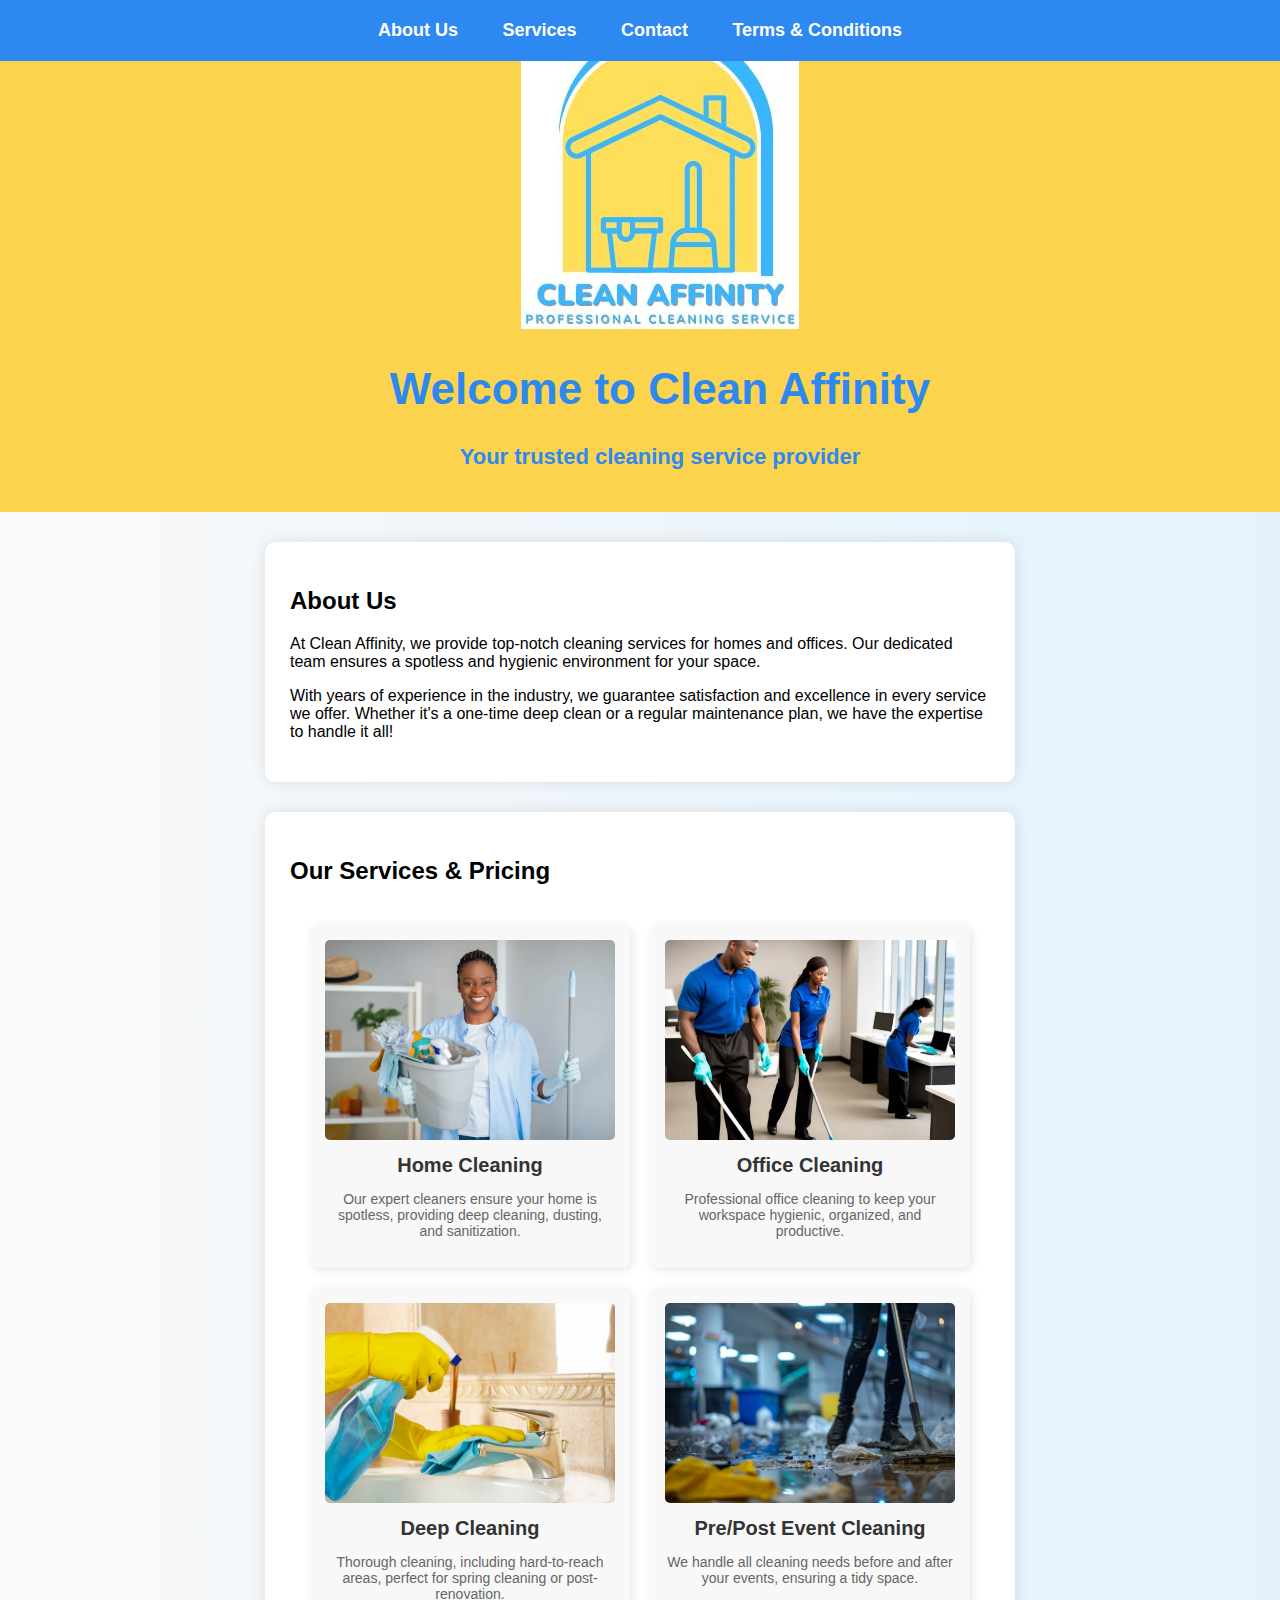
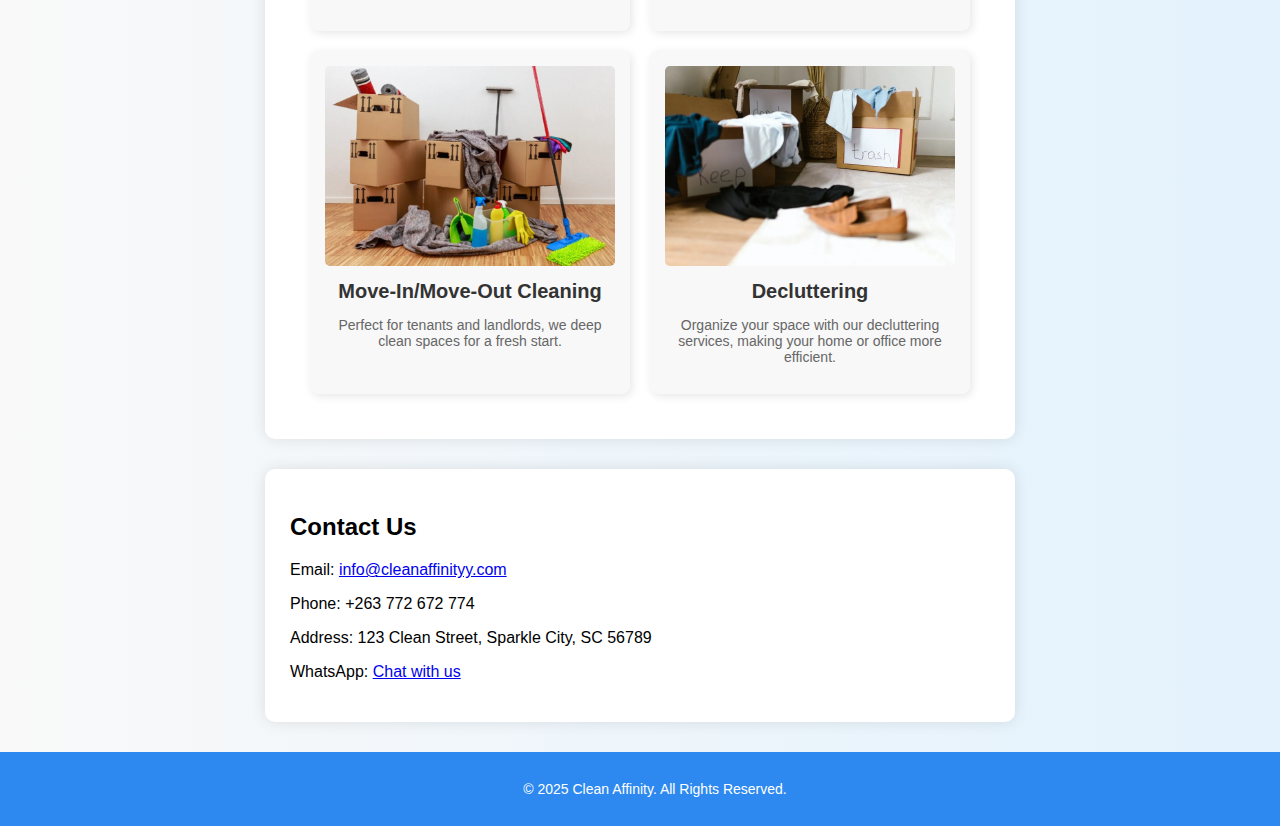
<file: index.html>
<!DOCTYPE html>
<html lang="en">
<head>
    <meta charset="UTF-8">
    <meta name="viewport" content="width=device-width, initial-scale=1.0">
    <title>Clean Affinity - Professional Cleaning Service</title>
    <link rel="stylesheet" href="style.css">
    <script>
        function toggleTerms() {
            var terms = document.getElementById("terms");
            terms.style.display = terms.style.display === "none" ? "block" : "none";
        }
    </script>
</head>
<body>
    <div class="background-text">CLEAN AFFINITY</div>

    <header>
        <img src="logo.png" alt="Clean Affinity Logo">
        <h1>Welcome to Clean Affinity</h1>
        <p>Your trusted cleaning service provider</p>
    </header>

    <!-- Navigation Menu -->
    <nav>
        <ul>
            <li><a href="about.html">About Us</a></li>
            <li><a href="services.html">Services</a></li>
            <li><a href="contact.html">Contact</a></li>
            <li><a href="terms.html" >Terms & Conditions</a></li>
        </ul>
    </nav>

    <!-- About Us Section -->
    <section id="about">
        <h2>About Us</h2>
        <p>At Clean Affinity, we provide top-notch cleaning services for homes and offices. 
           Our dedicated team ensures a spotless and hygienic environment for your space.</p>
        <p>With years of experience in the industry, we guarantee satisfaction and excellence 
           in every service we offer. Whether it's a one-time deep clean or a regular maintenance plan, 
           we have the expertise to handle it all!</p>
    </section>

    <!-- Services Section -->
    <!-- Services Section -->
    <section id="services">
        <h2>Our Services & Pricing</h2>
        <div class="services-container">
            <div class="service">
                <a href="service-details.html?service=home-cleaning">
                    <img src="House Cleaning.jpg" alt="Home Cleaning">
                    <h3>Home Cleaning</h3>
                    <p>Our expert cleaners ensure your home is spotless, providing deep cleaning, dusting, and sanitization.</p>
                </a>
            </div>

            <div class="service">
                <a href="service-details.html?service=office-cleaning">
                    <img src="Office Cleaning.jpg" alt="Office Cleaning">
                    <h3>Office Cleaning</h3>
                    <p>Professional office cleaning to keep your workspace hygienic, organized, and productive.</p>
                </a>
            </div>

            <div class="service">
                <a href="service-details.html?service=deep-cleaning">
                    <img src="Deep Cleaning.jpeg" alt="Deep Cleaning">
                    <h3>Deep Cleaning</h3>
                    <p>Thorough cleaning, including hard-to-reach areas, perfect for spring cleaning or post-renovation.</p>
                </a>
            </div>

            <div class="service">
                <a href="service-details.html?service=event-cleaning">
                    <img src="Post Event Cleaning.jpeg" alt="Event Cleaning">
                    <h3>Pre/Post Event Cleaning</h3>
                    <p>We handle all cleaning needs before and after your events, ensuring a tidy space.</p>
                </a>
            </div>

            <div class="service">
                <a href="service-details.html?service=move-cleaning">
                    <img src="Moving.jpg" alt="Move-In/Move-Out Cleaning">
                    <h3>Move-In/Move-Out Cleaning</h3>
                    <p>Perfect for tenants and landlords, we deep clean spaces for a fresh start.</p>
                </a>
            </div>

            <div class="service">
                <a href="service-details.html?service=decluttering">
                    <img src="Decluttering.jpg" alt="Decluttering">
                    <h3>Decluttering</h3>
                    <p>Organize your space with our decluttering services, making your home or office more efficient.</p>
                </a>
            </div>
        </div>
    </section>


    <!-- Contact Section -->
    <section id="contact">
        <h2>Contact Us</h2>
        <p>Email: <a href="mailto:info@cleanaffinityy.com">info@cleanaffinityy.com</a></p>
        <p>Phone: +263 772 672 774</p>
        <p>Address: 123 Clean Street, Sparkle City, SC 56789</p>
        <p>WhatsApp: <a href="https://wa.me/+263772672774" target="_blank">Chat with us</a></p>
    </section>

    <!-- Terms & Conditions Section (Initially Hidden) -->
    <section id="terms" style="display: none;">
        <h2>Terms & Conditions</h2>
        <p>By using our services, you agree to our policies, including our cancellation policy, refund policy, and liability limitations.</p>
        <p>We ensure high-quality service but are not responsible for damages caused by pre-existing conditions in your home or office.</p>
        <p>For more details, please contact our support team.</p>
    </section>

    <footer>
        <p>&copy; 2025 Clean Affinity. All Rights Reserved.</p>
    </footer>
</body>
</html>
</file>
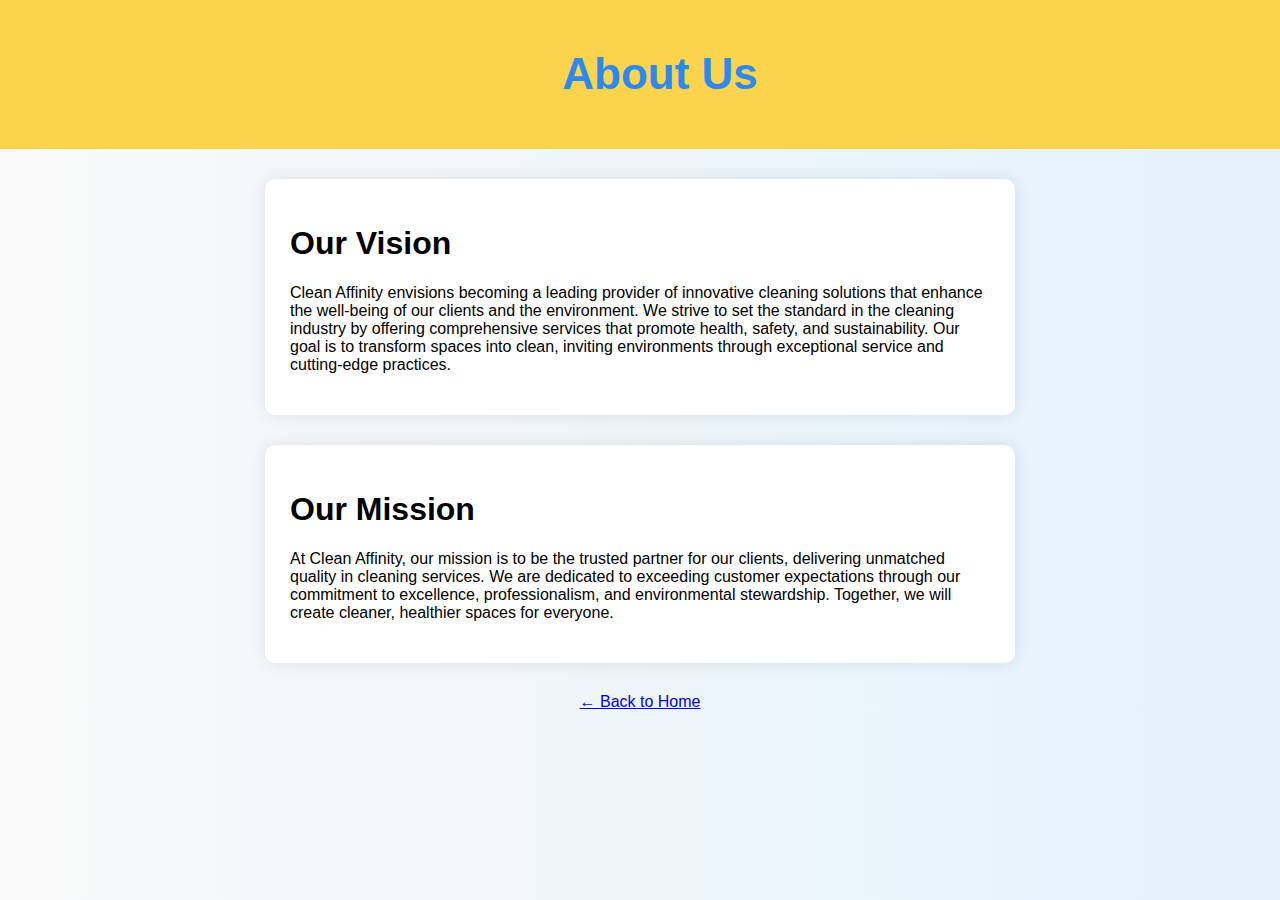
<file: about.html>
<!DOCTYPE html>
<html lang="en">
<head>
    <meta charset="UTF-8">
    <meta name="viewport" content="width=device-width, initial-scale=1.0">
    <title>About Us | Clean Affinity</title>
    <link rel="stylesheet" href="style.css">
</head>
<body>
    <header>
        <h1>About Us</h1>
    </header>

    <section>
        <h1> Our Vision</h1>
        <p>Clean Affinity envisions becoming a leading provider of innovative cleaning solutions that enhance the well-being of our clients and the environment. We strive to set the standard in the cleaning industry by offering comprehensive services that promote health, safety, and sustainability. Our goal is to transform spaces into clean, inviting environments through exceptional service and cutting-edge practices.</p>
    </section>
    <section>
        <h1> Our Mission</h1>
        <p>At Clean Affinity, our mission is to be the trusted partner for our clients, delivering unmatched quality in cleaning services. We are dedicated to exceeding customer expectations through our commitment to excellence, professionalism, and environmental stewardship. Together, we will create cleaner, healthier spaces for everyone.</p>
    </section>

    <a href="index.html">← Back to Home</a>
</body>
</html>
</file>
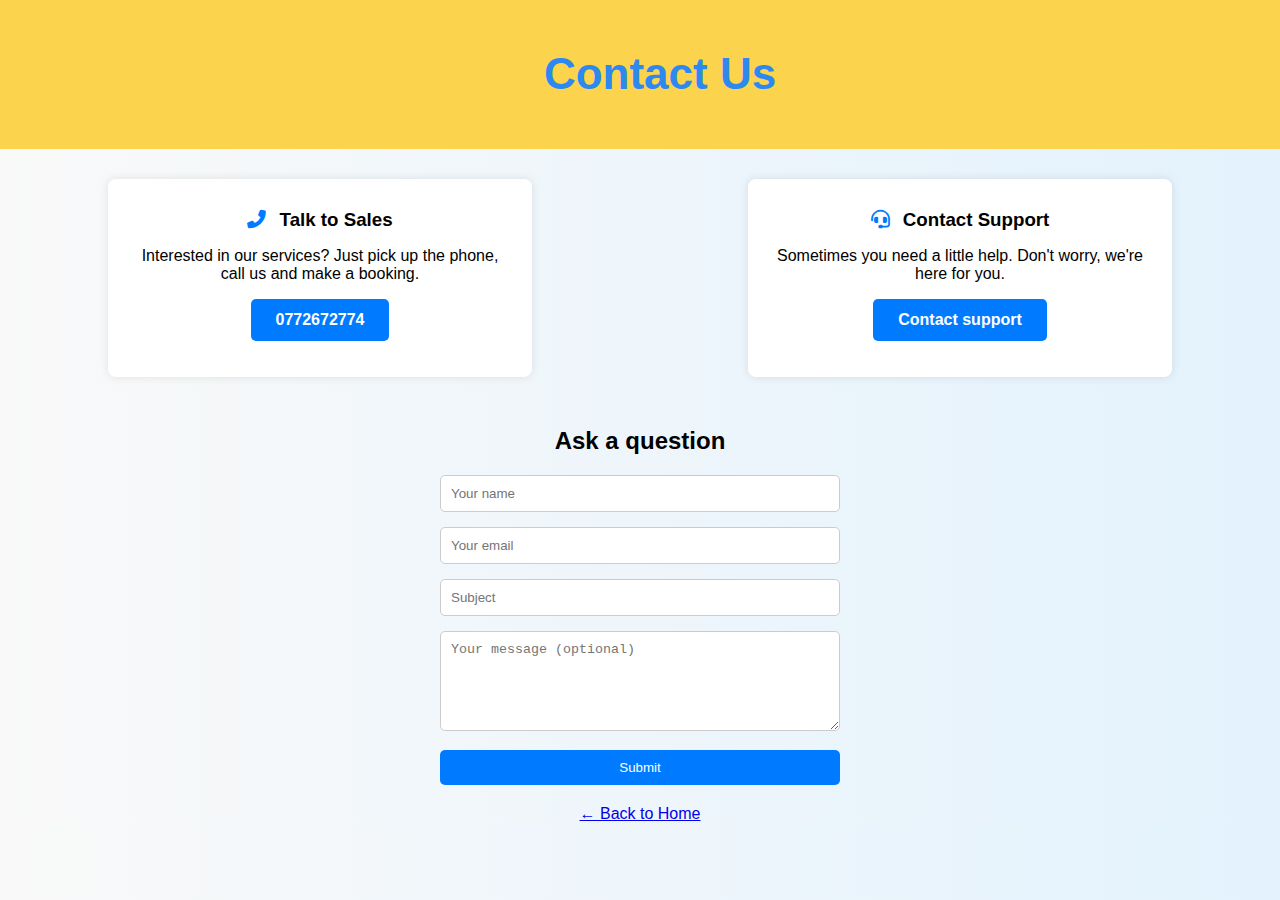
<file: contact.html>
<!DOCTYPE html>
<html lang="en">
<head>
    <meta charset="UTF-8">
    <meta name="viewport" content="width=device-width, initial-scale=1.0">
    <title>Contact Us | Clean Affinity</title>
    <link rel="stylesheet" href="style.css"> <!-- Ensure this path is correct -->
    <link rel="stylesheet" href="https://cdnjs.cloudflare.com/ajax/libs/font-awesome/6.0.0-beta3/css/all.min.css">
</head>
<body>

    <div class="contact-header">
        <h1>Contact Us</h1>
    </div>

    <div class="contact-container">
        <div class="contact-box">
            <h3><i class="fas fa-phone-alt"></i> Talk to Sales</h3>
            <p>Interested in our services? Just pick up the phone, call us and make a booking.</p>
            <p><a href="tel:+263772672774" class="phone-button">0772672774</a></p>
        </div>
        <div class="contact-box">
            <h3><i class="fas fa-headset"></i> Contact Support</h3>
            <p>Sometimes you need a little help. Don't worry, we're here for you.</p>
            <a href="https://wa.me/+263772672774" target="_blank" class="whatsapp-button">Contact support</a>
        </div>
    </div>

    <div class="contact-form">
        <h2>Ask a question</h2>
        <form>
            <input type="text" placeholder="Your name" required>
            <input type="email" placeholder="Your email" required>
            <input type="text" placeholder="Subject" required>
            <textarea placeholder="Your message (optional)" rows="4"></textarea>
            <button type="submit">Submit</button>
        </form>
    </div>


    <a href="index.html">← Back to Home</a>
</body>
</html>
</file>
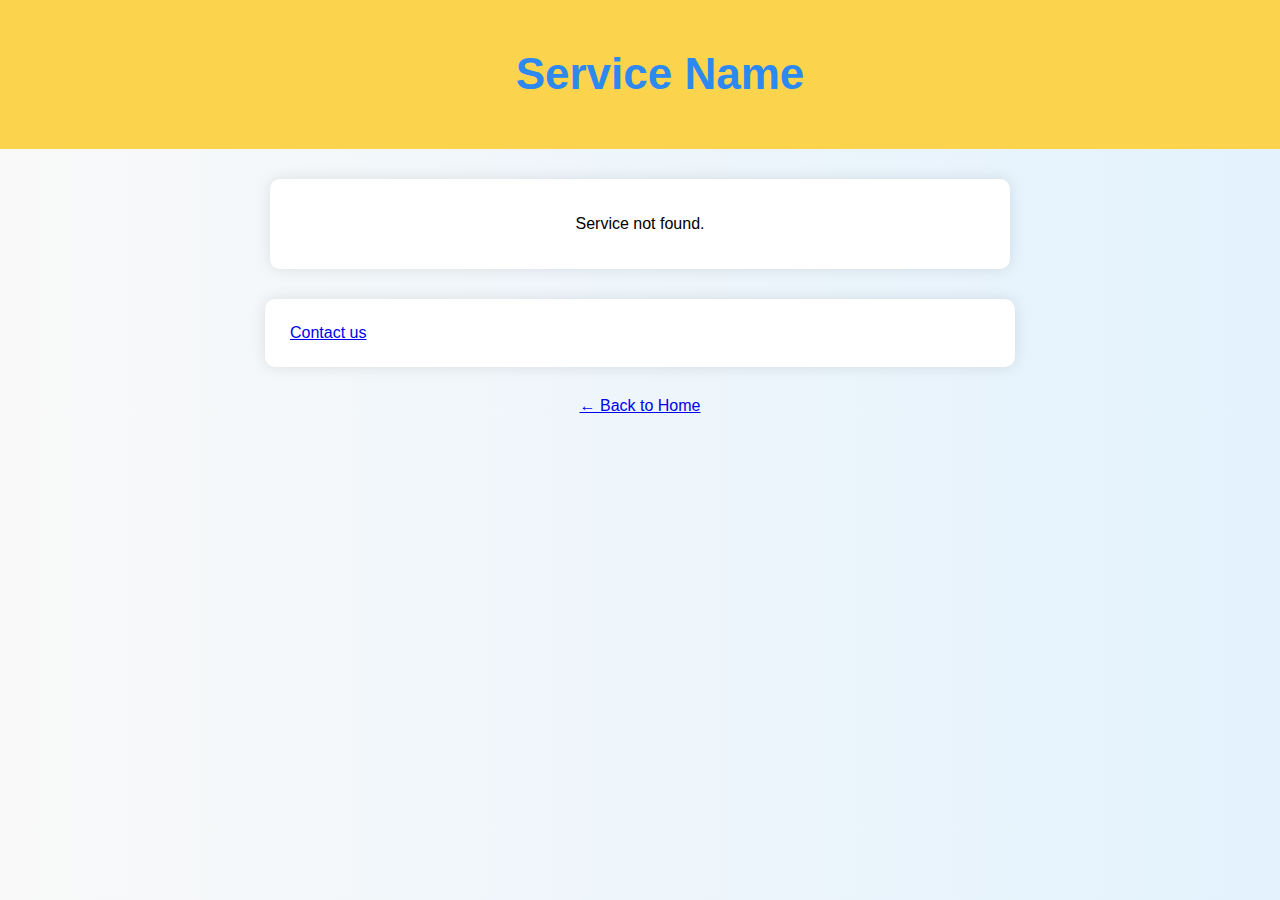
<file: service-details.html>
<!DOCTYPE html>
<html lang="en">
<head>
    <meta charset="UTF-8">
    <meta name="viewport" content="width=device-width, initial-scale=1.0">
    <title>Service Details | Clean Affinity</title>
    <link rel="stylesheet" href="style.css">
</head>
<body>
    <header>
        <h1 id="service-title">Service Name</h1>
    </header>

    <section id="service-content">
        <img id="service-image" src="" alt="Service Image">
        <p id="service-description">Loading...</p>
    </section>

    <section>
        <a href="contact.html" class="back-button">Contact us</a>
    </section>
    

    <a href="index.html" class="back-button">← Back to Home</a>

    <script src="script.js"></script>
</body>
</html>
</file>
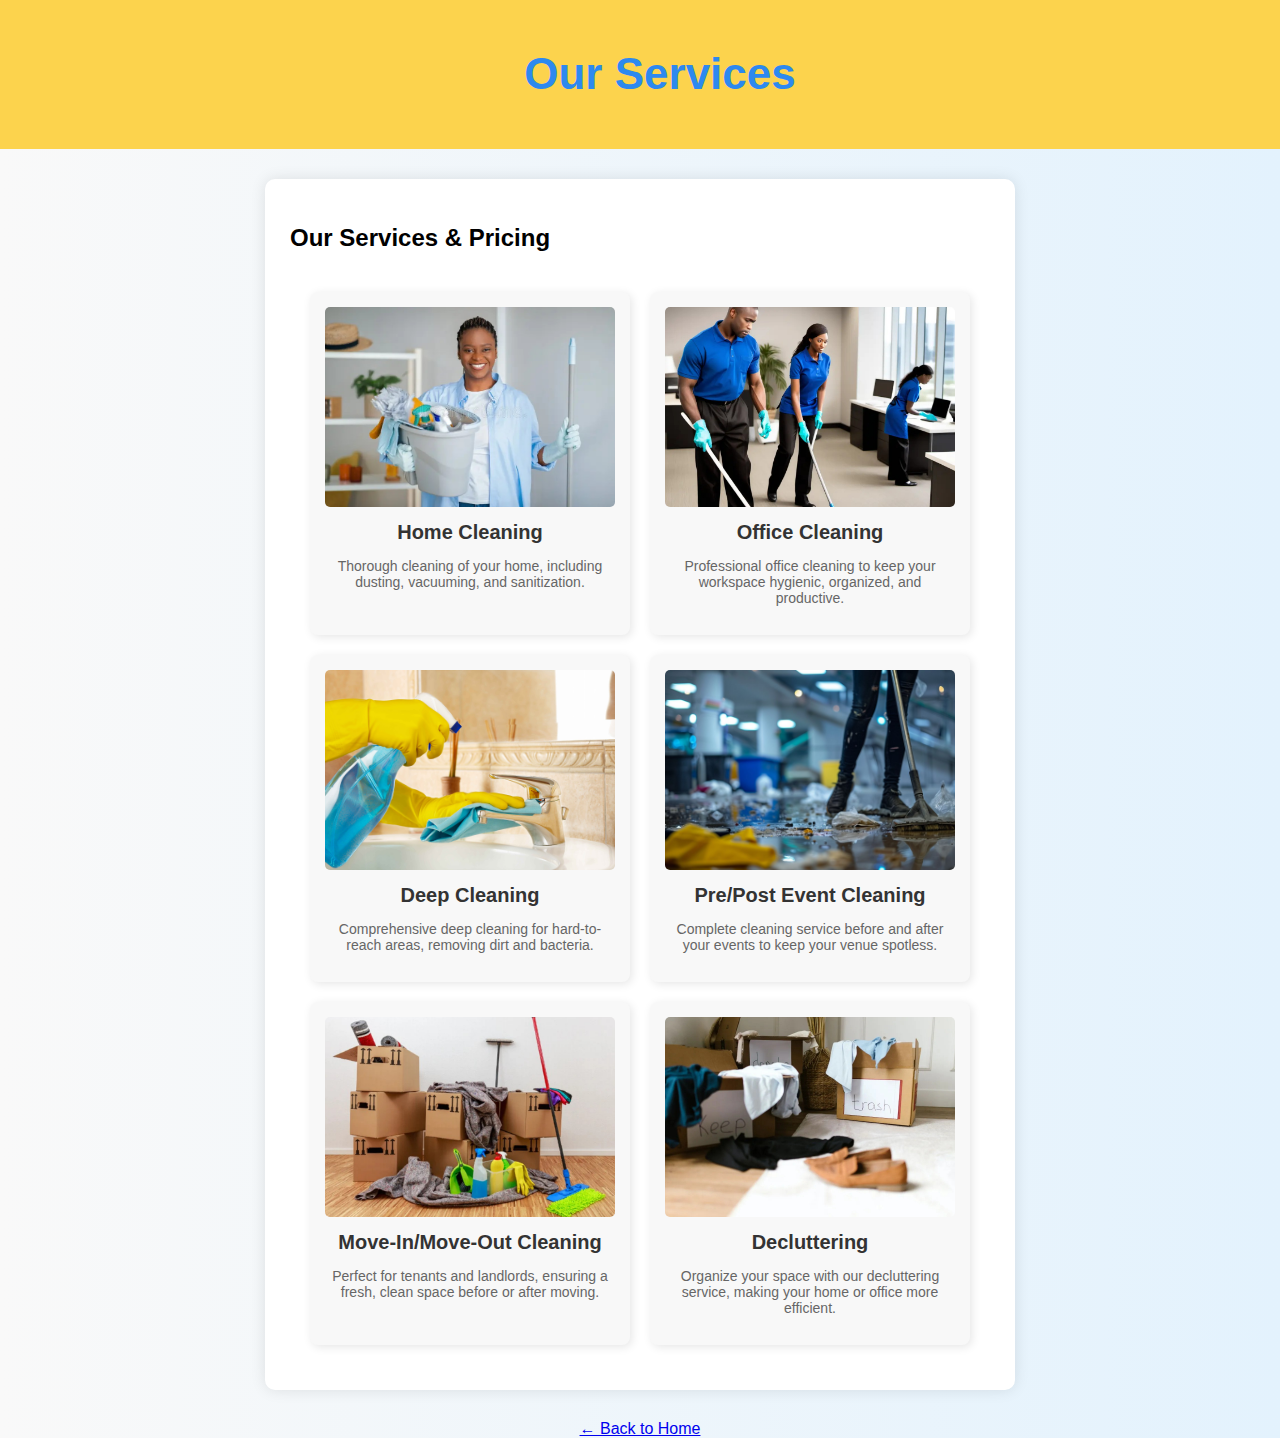
<file: services.html>
<!DOCTYPE html>
<html lang="en">
<head>
    <meta charset="UTF-8">
    <meta name="viewport" content="width=device-width, initial-scale=1.0">
    <title>Our Services | Clean Affinity</title>
    <link rel="stylesheet" href="style.css">
</head>
<body>
    <header>
        <h1>Our Services</h1>
    </header>

    <!-- Services Section (Same as Home Page) -->
    <section id="services">
        <h2>Our Services & Pricing</h2>
        <div class="services-container">
            <div class="service">
                <a href="service-details.html?service=home-cleaning">
                    <img src="House Cleaning.jpg" alt="Home Cleaning">
                    <h3>Home Cleaning</h3>
                </a>
                <p>Thorough cleaning of your home, including dusting, vacuuming, and sanitization.</p>
            </div>

            <div class="service">
                <a href="service-details.html?service=office-cleaning">
                    <img src="Office Cleaning.jpg" alt="Office Cleaning">
                    <h3>Office Cleaning</h3>
                </a>
                <p>Professional office cleaning to keep your workspace hygienic, organized, and productive.</p>
            </div>

            <div class="service">
                <a href="service-details.html?service=deep-cleaning">
                    <img src="Deep Cleaning.jpeg" alt="Deep Cleaning">
                    <h3>Deep Cleaning</h3>
                </a>
                <p>Comprehensive deep cleaning for hard-to-reach areas, removing dirt and bacteria.</p>
            </div>

            <div class="service">
                <a href="service-details.html?service=event-cleaning">
                    <img src="Post Event Cleaning.jpeg" alt="Pre/Post Event Cleaning">
                    <h3>Pre/Post Event Cleaning</h3>
                </a>
                <p>Complete cleaning service before and after your events to keep your venue spotless.</p>
            </div>

            <div class="service">
                <a href="service-details.html?service=move-cleaning">
                    <img src="Moving.jpg" alt="Move-In/Move-Out Cleaning">
                    <h3>Move-In/Move-Out Cleaning</h3>
                </a>
                <p>Perfect for tenants and landlords, ensuring a fresh, clean space before or after moving.</p>
            </div>

            <div class="service">
                <a href="service-details.html?service=decluttering">
                    <img src="Decluttering.jpg" alt="Decluttering">
                    <h3>Decluttering</h3>
                </a>
                <p>Organize your space with our decluttering service, making your home or office more efficient.</p>
            </div>
        </div>
    </section>

    <a href="index.html">← Back to Home</a>
</body>
</html>
</file>
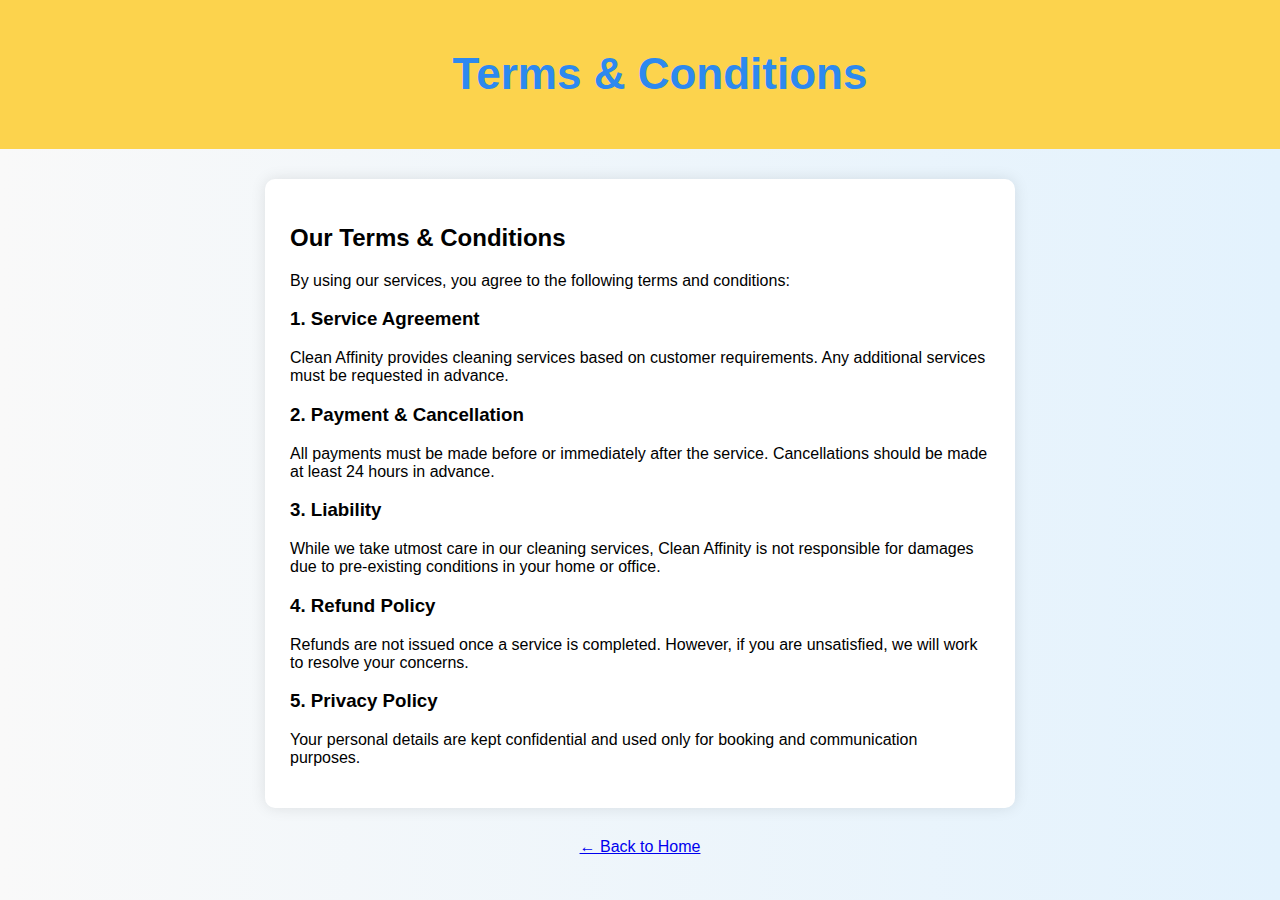
<file: terms.html>
<!DOCTYPE html>
<html lang="en">
<head>
    <meta charset="UTF-8">
    <meta name="viewport" content="width=device-width, initial-scale=1.0">
    <title>Terms & Conditions | Clean Affinity</title>
    <link rel="stylesheet" href="style.css">
</head>
<body>
    <header>
        <h1>Terms & Conditions</h1>
    </header>

    <section>
        <h2>Our Terms & Conditions</h2>
        <p>By using our services, you agree to the following terms and conditions:</p>
        
        <h3>1. Service Agreement</h3>
        <p>Clean Affinity provides cleaning services based on customer requirements. Any additional services must be requested in advance.</p>

        <h3>2. Payment & Cancellation</h3>
        <p>All payments must be made before or immediately after the service. Cancellations should be made at least 24 hours in advance.</p>

        <h3>3. Liability</h3>
        <p>While we take utmost care in our cleaning services, Clean Affinity is not responsible for damages due to pre-existing conditions in your home or office.</p>

        <h3>4. Refund Policy</h3>
        <p>Refunds are not issued once a service is completed. However, if you are unsatisfied, we will work to resolve your concerns.</p>

        <h3>5. Privacy Policy</h3>
        <p>Your personal details are kept confidential and used only for booking and communication purposes.</p>
    </section>

    <a href="index.html">← Back to Home</a>
</body>
</html>
</file>
<file: style.css>
/* General Styling */
body {
    font-family: Arial, sans-serif;
    margin: 0;
    padding: 0;
    background-color: #6ed6eb;
    text-align: center;
    position: relative;
}

/* Background Text - Make it more visible */
.background-text {
    position: absolute;
    top: 10%;
    left: 50%;
    transform: translateX(-50%);
    font-size: 100px;
    font-weight: bold;
    color: rgba(4, 123, 251, 0.2); /* Adjust opacity */
    text-shadow: 2px 2px 5px rgba(0, 0, 0, 0.1);
    z-index: -1;
    white-space: nowrap;
}

/* Add a subtle background gradient */
body {
    background: linear-gradient(to right, #f9f9f9, #e3f2fd); /* Light colors */
    padding-top: 50px; /* Adjust based on nav height */
}


/* Header */
header {
    background-color: #fcd34d;
    color: #2d89ef;
    padding: 20px;
    font-size: 22px;
    font-weight: bold;
    position: relative; /* Change from fixed to relative */
    width: 100%;
}

/* Navigation Menu */
nav ul {
    list-style-type: none;
    padding: 10px;
    background-color: #2d89ef;
    margin: 0;
}

nav ul li {
    display: inline;
    margin: 0 20px;
}

nav ul li a {
    color: white;
    text-decoration: none;
    font-size: 18px;
    font-weight: bold;
    transition: color 0.3s;
}

nav ul li a:hover {
    color: #fcd34d;
}
/* Make navigation fixed at the top */
nav {
    position: fixed;
    top: 0;
    width: 100%;
    background-color: #2d89ef;
    z-index: 1000;
    padding: 10px 0;
}
/* Sections */
section {
    padding: 25px;
    margin: 30px auto;
    max-width: 700px;
    background-color: white;
    border-radius: 10px;
    box-shadow: 0 0 15px rgba(0, 0, 0, 0.1);
    text-align: left;
}

/* Terms & Conditions Section */
#terms {
    background-color: #fff5cc;
    color: #333;
    border-left: 5px solid #fcd34d;
}

/* Footer */
footer {
    background-color: #2d89ef;
    color: white;
    padding: 15px;
    font-size: 14px;
    position: relative;
    bottom: 0;
    width: 100%;
}

/* WhatsApp Booking Section */
.whatsapp-box {
    background-color: #25D366; /* WhatsApp Green */
    color: white;
    text-align: center;
    padding: 20px;
    margin: 40px auto;
    width: 60%;
    border-radius: 10px;
    font-size: 18px;
    box-shadow: 0 4px 10px rgba(0, 0, 0, 0.1);
}

.whatsapp-button {
    display: inline-block;
    background-color: white;
    color: #25D366;
    padding: 12px 25px;
    text-decoration: none;
    font-weight: bold;
    border-radius: 5px;
    font-size: 16px;
    transition: all 0.3s ease;
}

.whatsapp-button:hover {
    background-color: #1da851;
    color: white;
}

.services-container {
    display: grid;
    grid-template-columns: repeat(auto-fit, minmax(300px, 1fr));
    gap: 20px;
    padding: 20px;
    text-align: center;
}

.service {
    background: #f8f8f8;
    border-radius: 8px;
    padding: 15px;
    box-shadow: 2px 2px 10px rgba(0, 0, 0, 0.1);
    transition: transform 0.3s ease-in-out;
}

.service:hover {
    transform: translateY(-5px);
}

.service img {
    width: 100%; /* Ensures images stretch to fill their container */
    height: 200px; /* Set a uniform height for all images */
    object-fit: cover; /* Ensures images are cropped to fit the container without distortion */
    border-radius: 5px; /* Keeps rounded corners */
}

.service h3 {
    margin: 10px 0;
    font-size: 20px;
    color: #333;
}

.service p {
    font-size: 14px;
    color: #666;
}

.service a {
    text-decoration: none;
    color: inherit;
}

.services-container {
    display: grid;
    grid-template-columns: repeat(auto-fit, minmax(250px, 1fr));
    gap: 20px;
}

.service {
    text-align: center;
    padding: 15px;
    background: #f8f8f8;
    border-radius: 8px;
    transition: transform 0.3s ease-in-out;
}

.service:hover {
    transform: scale(1.05);
}

.service img {
    width: 100%;
    height: 200px;
    object-fit: cover;
    border-radius: 5px;
}

#service-content {
    text-align: center;
    padding: 20px;
}

#service-content img {
    width: 50%;
    max-width: 400px;
    height: auto;
    border-radius: 10px;
}
/* Make sure the website takes up the full width */
html, body {
    width: 100%;
    margin: 0;
    padding: 0;
    overflow-x: hidden; /* Prevents horizontal scrolling */
}
/* Contact Section */
.contact-container {
    display: flex;
    justify-content: space-around;
    margin-bottom: 30px;
}

.contact-box {
    background: white;
    padding: 20px;
    border-radius: 8px;
    box-shadow: 0 0 10px rgba(0, 0, 0, 0.1);
    text-align: center;
    width: 30%;
}

.contact-box h3 {
    margin: 10px 0;
}

.contact-form {
    display: flex;            /* Enables Flexbox */
    flex-direction: column;  /* Stacks children vertically */
    align-items: center;     /* Centers children horizontally */
    max-width: 500px;       /* Set a maximum width for the form */
    margin: 0 auto;         /* Center the form on the page */
}

.contact-form input,
.contact-form textarea {
    width: 100%;             /* Full width of the container */
    max-width: 400px;       /* Max width for the input fields */
    padding: 10px;          /* Padding for comfort */
    margin-bottom: 15px;    /* Space between fields */
    border: 1px solid #ccc; /* Light gray border */
    border-radius: 5px;     /* Rounded corners */
    box-sizing: border-box;  /* Include padding and borders in width */
}

.contact-form textarea {
    height: 100px;          /* Set a specific height for the textarea */
}

.contact-form button {
    width: 100%;              /* Full width of the container */
    max-width: 400px;        /* Max width for the button */
    padding: 10px;           /* Padding for comfort */
    background-color: #007bff; /* Blue background */
    color: white;            /* White text */
    border: none;            /* No border */
    border-radius: 5px;      /* Rounded corners */
    cursor: pointer;         /* Pointer cursor on hover */
    transition: background-color 0.3s; /* Smooth transition */
    margin-bottom: 20px;     /* Space between button and the next element */
}
.contact-form a {
    text-decoration: none;    /* Remove underline */
    color: #007bff;          /* Blue color for the link */
    font-weight: bold;       /* Bold text */
}

.contact-form a:hover {
    text-decoration: underline; /* Underline on hover */
}

.whatsapp-button {
    display: inline-block;
    background-color: #007bff; /* WhatsApp Blue */
    color: white;
    padding: 12px 25px;
    text-decoration: none;
    font-weight: bold;
    border-radius: 5px;
    transition: all 0.3s ease;
}

.whatsapp-button:hover {
    background-color: #1da851; /* WhatsApp Green */
}

.phone-button {
    display: inline-block;
    background-color: #007bff; /* Blue color */
    color: white;
    padding: 12px 25px;
    text-decoration: none;
    font-weight: bold;
    border-radius: 5px;
    transition: all 0.3s ease;
}

.phone-button:hover {
    background-color: #0056b3; /* Darker blue on hover */
}

.contact-box h3 i {
    margin-right: 8px; /* Space between icon and text */
    color: #007bff; /* Change icon color to match button */
}

.contact-header {
    background-color: #fcd34d;
    color: #2d89ef;           /* Change to the desired font color */             /* Add padding for spacing */
    padding: 20px;
    font-size: 22px;
    font-weight: bold;
    position: relative; /* Change from fixed to relative */
    width: 100%;     /* Space below the header */
    margin-bottom: 30px;
}
.banner {
    background-color: #007bff; /* Example banner color */
    color: white;              /* Example font color */
    padding: 20px;            /* Example padding */
    text-align: center;       /* Center text */
}

.content {
    padding-top: 80px; /* Adjust to match the banner height */
}
</file>
